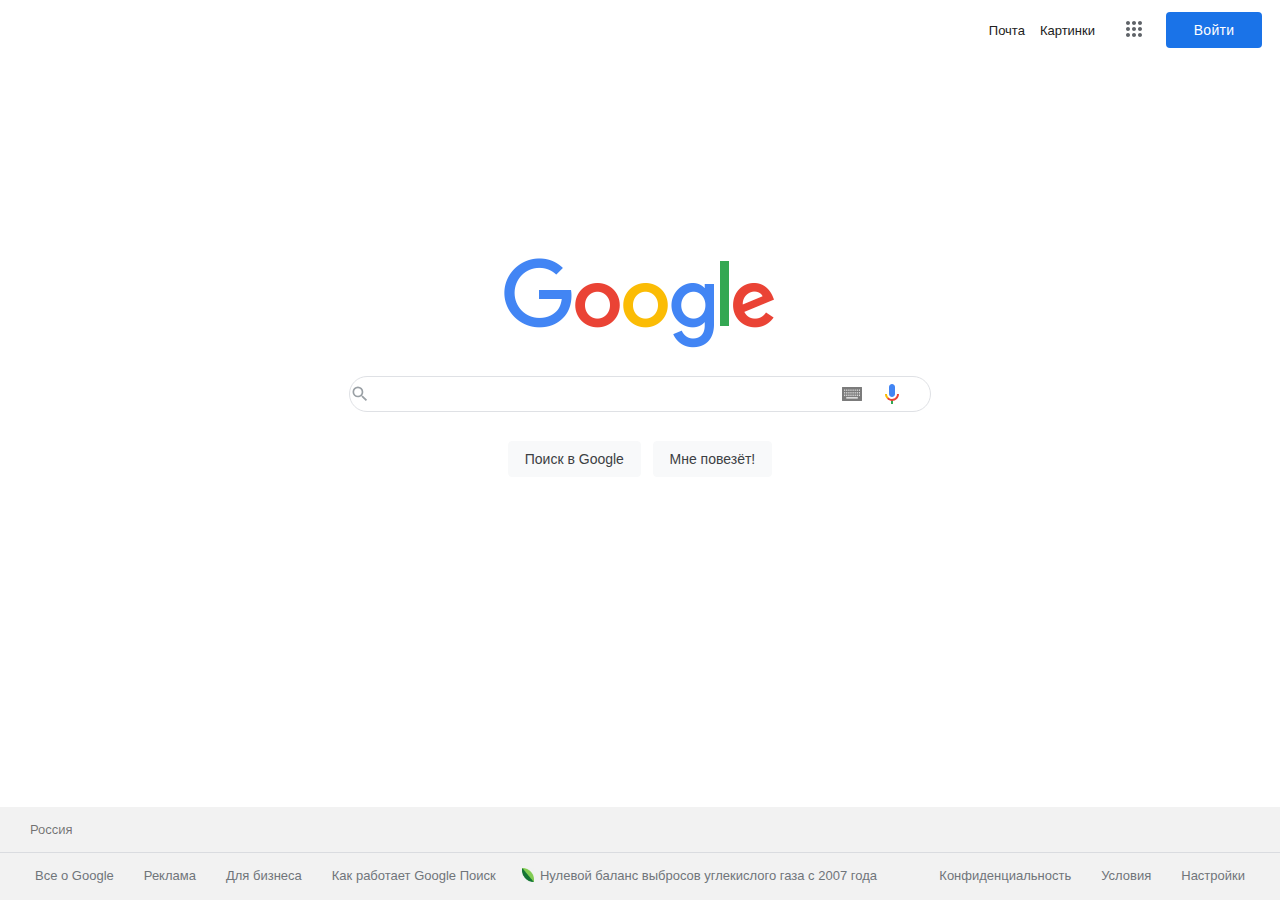
<file: Google/index.html>
<!DOCTYPE html>
<html lang="ru">
<head>
    <meta charset="UTF-8">
    <title>Google</title>
    <link rel="stylesheet" href="styles/style.css">
    <link rel="shortcut icon" href="https://www.google.ru/favicon.ico">
</head>
<body>
    <header>
        <ul class="header-navigation">
            <li><a href="https://accounts.google.com/b/0/AddMailService" class="navigation-item">Почта</a></li>
            <li><a href="https://www.google.ru/imghp?hl=ru&ogbl" class="navigation-item">Картинки</a></li>
            <li><a href="#"><svg class="menu-svg"><path d="M6,8c1.1,0 2,-0.9 2,-2s-0.9,-2 -2,-2 -2,0.9 -2,2 0.9,2 2,2zM12,20c1.1,0 2,-0.9 2,-2s-0.9,-2 -2,-2 -2,0.9 -2,2 0.9,2 2,2zM6,20c1.1,0 2,-0.9 2,-2s-0.9,-2 -2,-2 -2,0.9 -2,2 0.9,2 2,2zM6,14c1.1,0 2,-0.9 2,-2s-0.9,-2 -2,-2 -2,0.9 -2,2 0.9,2 2,2zM12,14c1.1,0 2,-0.9 2,-2s-0.9,-2 -2,-2 -2,0.9 -2,2 0.9,2 2,2zM16,6c0,1.1 0.9,2 2,2s2,-0.9 2,-2 -0.9,-2 -2,-2 -2,0.9 -2,2zM12,8c1.1,0 2,-0.9 2,-2s-0.9,-2 -2,-2 -2,0.9 -2,2 0.9,2 2,2zM18,14c1.1,0 2,-0.9 2,-2s-0.9,-2 -2,-2 -2,0.9 -2,2 0.9,2 2,2zM18,20c1.1,0 2,-0.9 2,-2s-0.9,-2 -2,-2 -2,0.9 -2,2 0.9,2 2,2z"></path></svg></a></li>
            <li><button class="enter-button">Войти</button></li>
        </ul>
    </header>
    <main>
        <section class="google-logo">
            <img src="images/logo.png" alt="Google" class="logo-img">
        </section>
        <section class="search">
            <section class="search-border">
                <section class="search-container">
                    <svg focusable="false" class="loupe" viewBox="0 0 24 24"><path d="M15.5 14h-.79l-.28-.27A6.471 6.471 0 0 0 16 9.5 6.5 6.5 0 1 0 9.5 16c1.61 0 3.09-.59 4.23-1.57l.27.28v.79l5 4.99L20.49 19l-4.99-5zm-6 0C7.01 14 5 11.99 5 9.5S7.01 5 9.5 5 14 7.01 14 9.5 11.99 14 9.5 14z"></path></svg>
                    <input type="search">
                    <img class="keyboard" src="images/keyboard.png" alt="">
                    <svg class="microphone-img"><path fill="#4285f4" d="m12 15c1.66 0 3-1.31 3-2.97v-7.02c0-1.66-1.34-3.01-3-3.01s-3 1.34-3 3.01v7.02c0 1.66 1.34 2.97 3 2.97z"></path><path fill="#34a853" d="m11 18.08h2v3.92h-2z"></path><path fill="#fbbc05" d="m7.05 16.87c-1.27-1.33-2.05-2.83-2.05-4.87h2c0 1.45 0.56 2.42 1.47 3.38v0.32l-1.15 1.18z"></path><path fill="#ea4335" d="m12 16.93a4.97 5.25 0 0 1 -3.54 -1.55l-1.41 1.49c1.26 1.34 3.02 2.13 4.95 2.13 3.87 0 6.99-2.92 6.99-7h-1.99c0 2.92-2.24 4.93-5 4.93z"></path></svg>
                </section>
            </section>  
            <div class="main-buttons">
                <input class="text-buttons" value="Поиск в Google" aria-label="Поиск в Google" name="btnK" type="submit" data-ved="0ahUKEwj8rdTlgvLyAhWqtYsKHYamA4gQ4dUDCAs">
                <input class="text-buttons" value="Мне повезёт!" aria-label="Мне повезёт!" name="btnI" type="submit" jsaction="trigger.kWlxhc" data-ved="0ahUKEwj8rdTlgvLyAhWqtYsKHYamA4gQ19QECAw">
            </div>
        </section>
    </main>

    </div>
    <footer>
        <div class="country">
            <p>Россия</p>
        </div>
        <section class="footer-links">
            <div class="information">
                <a href="https://about.google/?utm_source=google-RU&utm_medium=referral&utm_campaign=hp-footer&fg=1">Все о Google</a>
                <a href="https://www.google.com/intl/ru_ru/ads/?subid=ww-ww-et-g-awa-a-g_hpafoot1_1!o2&utm_source=google.com&utm_medium=referral&utm_campaign=google_hpafooter&fg=1">Реклама</a>
                <a href="https://www.google.com/services/?subid=ww-ww-et-g-awa-a-g_hpbfoot1_1!o2&utm_source=google.com&utm_medium=referral&utm_campaign=google_hpbfooter&fg=1">Для бизнеса</a>
                <a href="https://google.com/search/howsearchworks/?fg=1">Как работает Google Поиск</a>
            </div>
            <div class="dioxide-inf">
                <img style="margin-right: 6px; height: 14px;" src="[data-uri]">
                <a href="https://sustainability.google/intl/ru/commitments/?utm_source=googlehpfooter&utm_medium=housepromos&utm_campaign=bottom-footer&utm_content=">Нулевой баланс выбросов углекислого газа с 2007 года</a>
            </div>
            <div class="service-inf">
                <a href="https://policies.google.com/privacy?hl=ru&fg=1">Конфиденциальность</a>
                <a href="https://policies.google.com/terms?hl=ru&fg=1">Условия</a>
                <a href="#">Настройки</a>
            </div>
        </section>
    </footer>
</body>
</html>
</file>
<file: Google/styles/style.css>
* {
    box-sizing: border-box;
    font-family: arial,sans-serif;
    font-size: 13px;
    margin: 0;
    padding: 0;
    list-style-type: none;
}

header {
    padding: 6px 10px 6px 6px;
}

a {
    text-decoration: none;
}

a:hover {
    text-decoration: underline;
    cursor: pointer;
}

.header-navigation {
    display: flex;
    justify-content: flex-end;
    align-items: center;
    height: 48px;
}

.menu-svg {
    height: 24px;
    width: 24px;
    margin: 10.5px 12px;
    color: #5f6368;
    fill: currentColor;
}

.menu-svg:hover{
    box-shadow: 0 0 5px silver;
    border-radius: 20px;
}

.navigation-item {
    padding-right: 15px;
    color: #212121;
}

.enter-button{
    background: #1a73e8;
    border: 1px solid transparent;
    border-radius: 4px;
    cursor: pointer;
    color: #fff;
    font-weight: 500;
    font-size: 14px;
    line-height: 16px;
    min-width: 96px;
    padding: 9px 23px;
    margin: 0 8px;
    letter-spacing: 0.25px;
    text-align: center;
    vertical-align: center;
    white-space: nowrap;
}

.google-logo {
    display: flex;
    justify-content: flex-end;
    flex-direction: column;
    align-items: center;
    height: 290px;
}

.loupe {
    color: #9aa0a5;
    fill: currentColor;
    display: block;
    height: 20px;
    width: 20px;
    margin-right: 13px;
}

.search-container{
    height: 44;
    display: flex;
    align-items: center;

}

.search-border {
    display: flex;
    border: 1px solid #dfe1e5;
    box-shadow: none;
    border-radius: 24px;
    z-index: 3;
    height: 44px;
    margin: 0 auto;
    width: 582px;
    max-width: 584px;
}
.keyboard {
    height: 14px;
    width: 20px;
    background: transparent;
    cursor: pointer;
}

.microphone-img {
    height: 24px;
    width: 24px;
    transform-origin: 0px 0px;
    line-height: 24px;   
    height: 24px;
    width: 24px;
    margin-left: 18px;
    margin-right: 16px;
    cursor: pointer;
}

.search {
    display: flex;
    flex-direction: column;
    align-items: center;
    height: 140px;
    padding: 26px 20px 20px;
}

.search-container > input {
    background-color: transparent;
    border: none;
    outline: none;
    font-size: 16px;
    height: 34px;
    width: 447px;
    margin-right: 11.5px;
    
}

.main-button-border {
    /* background: url(//www.gstatic.com/inputtools/images/tia.png) no-repeat center; */
    height: 24px;
    width: 24px;
    vertical-align: middle;
}

.main-buttons {
    height: 70px;
    padding-top: 18px;
    top: 53px;
    z-index: 0;
    display: inline-block;
}

.search-border:hover {
    box-shadow: 0 0 5px rgba(122,122,122,0.5);
}

.text-buttons {
    background-color: #f8f9fa;
    border: 1px solid #f8f9fa;
    border-radius: 4px;
    color: #3c4043;
    font-family: arial,sans-serif;
    font-size: 14px;
    margin: 11px 4px;
    padding: 0 16px;
    line-height: 27px;
    height: 36px;
    min-width: 54px;
    text-align: center;
    cursor: pointer;
    user-select: none;
}

.text-buttons:hover {
    border-color: #dfe1e5;
    box-shadow:0 1px 1px rgba(0,0,0,.16)
}

/* input{
    display: flex;
    flex: 1;
    flex-wrap: wrap;
    
} */
footer{
    position: absolute;
    bottom: 0;
    width: 100%;
    display: flex;
    flex-wrap: wrap;
    font-size: 15px;
    font-family: arial,sans-serif;
    color: rgba(0,0,0,.54);
    background: #f2f2f2;
}

.country{
    display: block;
    width: 100%;
    font-size: 15px;
    padding: 15px 30px;
    border-bottom: 1px solid #dadce0;
}

.footer-links{
    width: 100%;
    padding: 0 20px;
    display: flex;
    flex-direction: row;
    font-size: 14px;
    color: #70757a;
    flex-wrap: wrap;
    justify-content: space-between;
    height: 47px;
}

.footer-links div{
    display: flex;
    padding: 15px 0;
}

.footer-links a{
    text-decoration: none;
    color:currentColor;
    padding: 0 15px;
    white-space: nowrap;
    display: block;
}

.footer-links a:hover{
    text-decoration: underline;
}

.information{
    height: 16px;
    min-width: 30%;
}
.dioxide-inf{
    display: flex;
    flex-direction: row;
    height: 17px;
}

.dioxide-inf a{
    padding: 0;
}

.service-inf{
    height: 16px;
    min-width: 30%;
    justify-content: flex-end;
}
</file>
